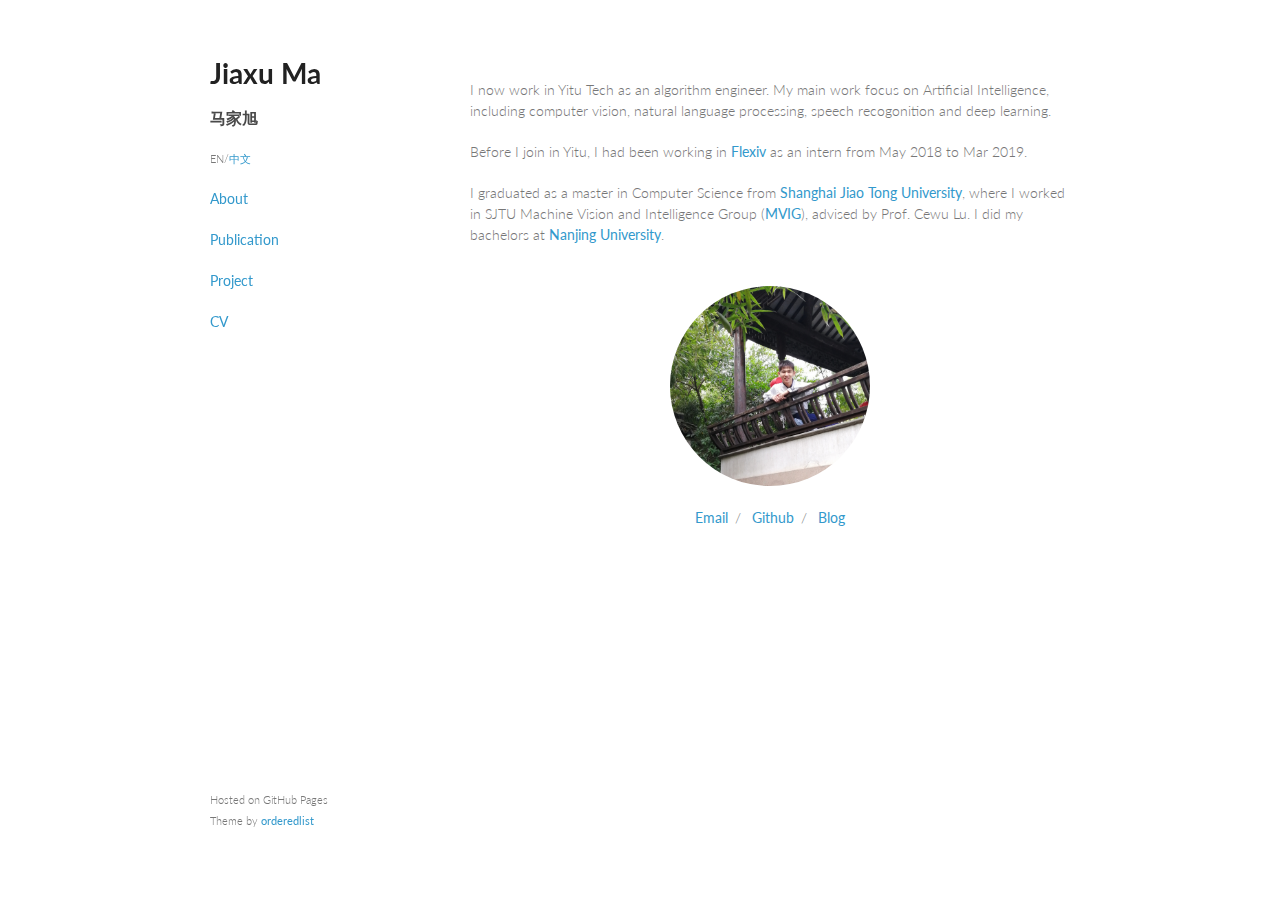
<file: index.html>
<!DOCTYPE html>
<html>

<head>
    <meta charset="utf-8">
    <meta http-equiv="X-UA-Compatible" content="chrome=1">
    <title>Jiaxu Ma</title>
    <link rel="stylesheet" href="stylesheets/styles.css">
    <link rel="stylesheet" href="stylesheets/pygment_trac.css">
    <link rel="stylesheet" href="https://cdnjs.cloudflare.com/ajax/libs/font-awesome/4.7.0/css/font-awesome.min.css">
    <link rel="stylesheet" href="https://fonts.googleapis.com/icon?family=Material+Icons">
    <meta name="viewport" content="width=device-width, initial-scale=1, user-scalable=no">
    <!--[if lt IE 9]>
    <script src="//html5shiv.googlecode.com/svn/trunk/html5.js"></script>
    <![endif]-->
    <!-- Global site tag (gtag.js) - Google Analytics -->
    <script async src="https://www.googletagmanager.com/gtag/js?id=UA-100985138-3"></script>
    <script>
        window.dataLayer = window.dataLayer || [];

        function gtag() {
            dataLayer.push(arguments);
        }
        gtag('js', new Date());

        gtag('config', 'UA-100985138-3');
    </script>


</head>

<body>
    <div class="wrapper">
        <header>
            <a href="index.html"><h1>Jiaxu Ma</h1></a>
            <h3>马家旭</h3>
            <p><small> EN/<a href="index-cn.html">中文</a></small></p>
            <p class="view"><a href="index.html">About<br>
            </a></p>

            <p class="view"><a href="project.html#publications">Publication<br></a></p>


            <p class="view"><a href="project.html#projects">Project<br></a></p>

            <p class="view"><a href="cv_en.pdf">CV<br></a></p>
        </header>

        <section>

            <br>

            <p>
                I now work in Yitu Tech as an algorithm engineer. My main work focus on Artificial Intelligence, including computer vision, natural language processing,
                speech recogonition and deep learning.
            </p>

            <p>
                Before I join in Yitu, I had been working in <a href="http://flexiv.com">Flexiv</a> as an intern from May 2018
                to Mar 2019.
            </p>


            <p>
                I graduated as a master in Computer Science from <a href="http://en.sjtu.edu.cn/">Shanghai Jiao Tong University</a>,
                where I worked in SJTU Machine Vision and Intelligence Group (<a
                    href="http://mvig.sjtu.edu.cn">MVIG</a>), advised by Prof. Cewu Lu.
                I did my bachelors at <a href="https://www.nju.edu.cn/EN/">Nanjing University</a>.
            </p>


            <!--<br>-->
            <!--<br>-->

            <br>

            <div style="text-align:center;height: 200px;">
                <img class="circular-image" style="height:200px;width:200px;border-radius: 50%;" src="jiaxu.jpeg"
                     alt="avatar">
            </div>

            <br>

            <section id="contact">
                <p style="text-align:center">&ensp;<a href="mailto:alexma@sjtu.edu.cn">Email</a>&ensp;/&ensp;
                    <a href="https://github.com/AlexMa011">Github</a>&ensp;/&ensp;
                    <a href="https://alexma011.github.io/blog/">Blog</a>&ensp;
                </p>
            </section>

        </section>


        <footer>
            <p>
                <small>Hosted on GitHub Pages <br>Theme by <a href=
"https://github.com/orderedlist">orderedlist</a></small></p>


        </footer>
    </div>
    <script src="javascripts/scale.fix.js">
    </script>
</body>

</html>
</file>
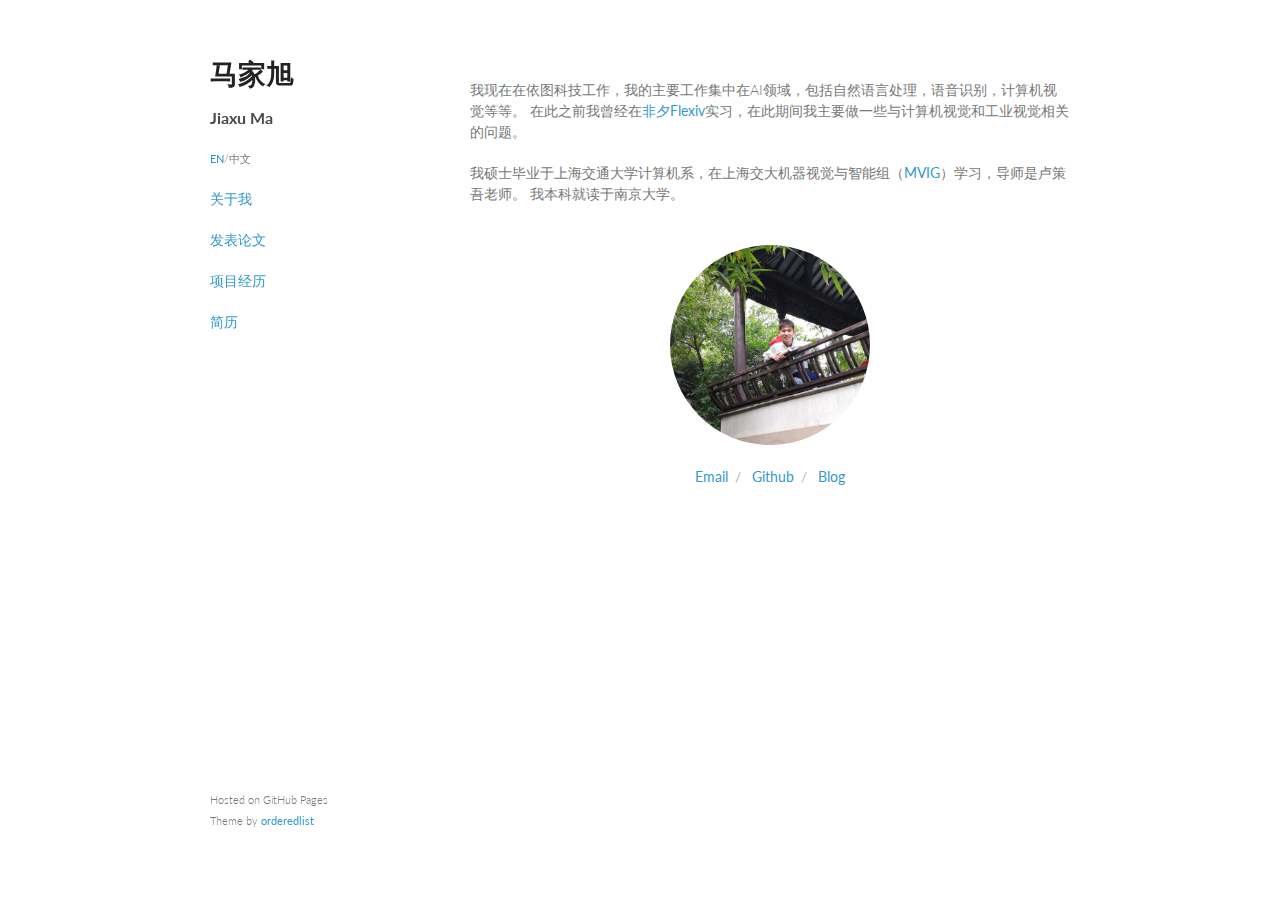
<file: index-cn.html>
<!DOCTYPE html>
<html>

<head>
    <meta charset="utf-8">
    <meta http-equiv="X-UA-Compatible" content="chrome=1">
    <title>Jiaxu Ma</title>
    <link rel="stylesheet" href="stylesheets/styles.css">
    <link rel="stylesheet" href="stylesheets/pygment_trac.css">
    <link rel="stylesheet" href="https://cdnjs.cloudflare.com/ajax/libs/font-awesome/4.7.0/css/font-awesome.min.css">
    <link rel="stylesheet" href="https://fonts.googleapis.com/icon?family=Material+Icons">
    <meta name="viewport" content="width=device-width, initial-scale=1, user-scalable=no">
    <!--[if lt IE 9]>
    <script src="//html5shiv.googlecode.com/svn/trunk/html5.js"></script>
    <![endif]-->
    <!-- Global site tag (gtag.js) - Google Analytics -->
    <script async src="https://www.googletagmanager.com/gtag/js?id=UA-100985138-3"></script>
    <script>
        window.dataLayer = window.dataLayer || [];

        function gtag() {
            dataLayer.push(arguments);
        }
        gtag('js', new Date());

        gtag('config', 'UA-100985138-3');
    </script>

</head>

<body>
    <div class="wrapper">
        <header>
            <a href="index-cn.html"><h1>马家旭</h1></a>
            <h3>Jiaxu Ma</h3>
            <p><small> <a href="index.html">EN</a>/中文</small></p>
            <p class="view"><a href="index-cn.html">关于我<br></a></p>
            <p class="view"><a href="project-cn.html#publications">发表论文<br></a></p>
            <p class="view"><a href="project-cn.html#projects">项目经历<br></a></p>
            <p class="view"><a href="cv_cn.pdf">简历<br></a></p>
        </header>
        <section>

            <br>

            <p>
                我现在在依图科技工作，我的主要工作集中在AI领域，包括自然语言处理，语音识别，计算机视觉等等。
                在此之前我曾经在<a href="http://flexiv.com/index_CN.html">非夕Flexiv</a>实习，在此期间我主要做一些与计算机视觉和工业视觉相关的问题。
            </p>

            <p>
                我硕士毕业于上海交通大学计算机系，在上海交大机器视觉与智能组（<a href="http://mvig.sjtu.edu.cn">MVIG</a>）学习，导师是卢策吾老师。
                我本科就读于南京大学。
            </p>


            <br>

            <div style="text-align:center;height: 200px;">
                <img class="circular-image" style="height:200px;width:200px;border-radius: 50%;" src="jiaxu.jpeg"
                     alt="avatar">
            </div>

            <br>

            <section id="contact">
                <p style="text-align:center">&ensp;<a href="mailto:alexma@sjtu.edu.cn">Email</a>&ensp;/&ensp;
                    <a href="https://github.com/AlexMa011">Github</a>&ensp;/&ensp;
                    <a href="https://alexma011.github.io/blog/">Blog</a>&ensp;
                </p>
            </section>


        </section>

        <footer>
            <p><small>Hosted on GitHub Pages <br>Theme by <a href=
"https://github.com/orderedlist">orderedlist</a></small></p>


        </footer>
    </div>
    <script src="javascripts/scale.fix.js">
    </script>
</body>

</html>
</file>
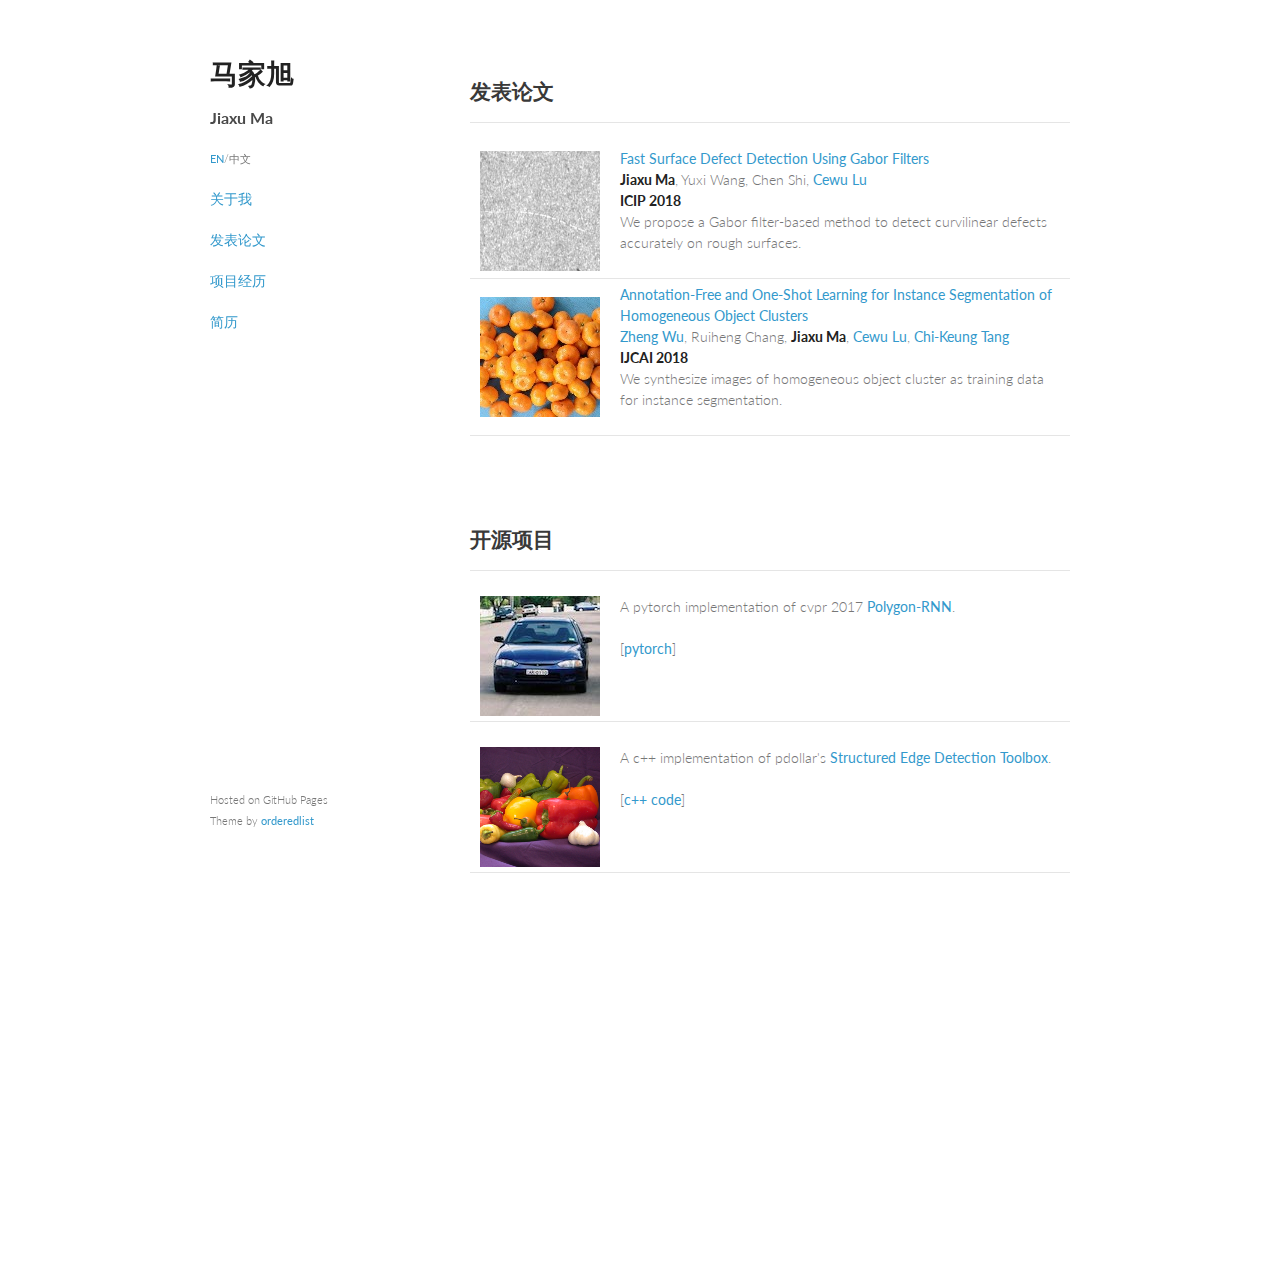
<file: project-cn.html>
<!DOCTYPE html>
<html>

<head>
    <meta charset="utf-8">
    <meta http-equiv="X-UA-Compatible" content="chrome=1">
    <title>Research</title>
    <link rel="stylesheet" href="stylesheets/styles.css">
    <link rel="stylesheet" href="stylesheets/pygment_trac.css">
    <link rel="stylesheet" href="stylesheets/text.css">
    <link rel="stylesheet" href="https://cdnjs.cloudflare.com/ajax/libs/font-awesome/4.7.0/css/font-awesome.min.css">
    <link rel="stylesheet" href="https://fonts.googleapis.com/icon?family=Material+Icons">
    <meta name="viewport" content="width=device-width, initial-scale=1, user-scalable=no">
    <script type="text/javascript" src="javascripts/animation.js"></script>
    <!--[if lt IE 9]>
    <script src="//html5shiv.googlecode.com/svn/trunk/html5.js"></script>
    <![endif]-->
</head>

<body>
<div class="wrapper">
    <header>
        <a href="index-cn.html"><h1>马家旭</h1></a>
        <h3>Jiaxu Ma</h3>
        <p>
            <small><a href="index.html">EN</a>/中文</small>
        </p>
        <p class="view"><a href="index-cn.html">关于我<br></a></p>
        <p class="view"><a href="project-cn.html#publications">发表论文<br></a></p>
        <p class="view"><a href="project-cn.html#projects">项目经历<br></a></p>
        <p class="view"><a href="cv_cn.pdf">简历<br></a></p>
    </header>

    <section id="publications">

        <br>

        <h2>发表论文</h2>
        <hr>

        <table width="100%" align="center" border="0" cellspacing="0" cellpadding="20">
            <tr onmouseout="show_img('defect_image','./img/defect_before.png')"
                onmouseover="show_img('defect_image','./img/defect_after.png')">
                <td width="20%">
                    <div class="one">
                        <img src="./img/defect_before.png" id="defect_image">
                    </div>
                </td>
                <td valign="top" width="80%">
                    <a href="https://ieeexplore.ieee.org/document/8451351/">
                        <papertitle>Fast Surface Defect Detection Using Gabor Filters</papertitle>
                    </a>
                    <br>
                    <strong>Jiaxu Ma</strong>, Yuxi Wang, Chen Shi,
                    <a href="http://mvig.sjtu.edu.cn/">Cewu Lu</a>
                    <br>
                    <strong>ICIP 2018 </strong>
                    <br>
                    <p>We propose a Gabor filter-based method to detect curvilinear defects accurately on rough
                        surfaces.</p>
                </td>
            </tr>

            <tr onmouseout="show_img('seg_image','./img/seg_before.jpg')"
                onmouseover="show_img('seg_image','./img/seg_after.jpg')">
                <td width="20%">
                    <div class="one">
                        <img src="./img/seg_before.jpg" id="seg_image">
                    </div>
                </td>
                <td valign="top" width="80%">
                    <a href="https://arxiv.org/abs/1802.00383">
                        <papertitle>Annotation-Free and One-Shot Learning for Instance Segmentation of
                            Homogeneous Object Clusters
                        </papertitle>
                    </a>
                    <br>
                    <a href="https://zhengwu-blog.github.io/About.html">Zheng Wu</a>,
                    Ruiheng Chang,
                    <strong>Jiaxu Ma</strong>,
                    <a href="http://mvig.sjtu.edu.cn/">Cewu Lu</a>,
                    <a href="http://www.cs.ust.hk/~cktang">Chi-Keung Tang</a>
                    <br>
                    <strong>IJCAI 2018 </strong>
                    <br>
                    <!--<em>arXiv Preprint</em>, 2018 <br>-->
                    <p>We synthesize images of homogeneous object cluster as training data for instance
                        segmentation. </p>
                </td>
            </tr>

        </table>


    </section>

    <section id="projects">

        <br>

        <h2>开源项目</h2>
        <hr>

        <table width="100%" align="center" border="0" cellspacing="0" cellpadding="20">

            <tr onmouseout="show_img('poly_image','./img/poly_before.jpg')"
                onmouseover="show_img('poly_image','./img/poly_after.jpg')">
                <td width="20%">
                    <div class="one">
                        <img src="./img/poly_before.jpg" id="poly_image">
                    </div>
                </td>
                <td valign="top" width="80%">
                    <papertitle>A pytorch implementation of cvpr 2017 <a href="http://www.cs.toronto.edu/polyrnn/poly_cvpr17">Polygon-RNN</a>.
                    </papertitle>
                    <br>
                    <br>
                    [<a href="https://github.com/AlexMa011/pytorch-polygon-rnn">pytorch</a>]
                </td>
            </tr>

        </table>

        <table width="100%" align="center" border="0" cellspacing="0" cellpadding="20">

            <tr onmouseout="show_img('edge_image','./img/peppers_before.png')"
                onmouseover="show_img('edge_image','./img/peppers_after.png')">
                <td width="20%">
                    <div class="one">
                        <img src="./img/peppers_before.png" id="edge_image">
                    </div>
                </td>
                <td valign="top" width="80%">
                    <papertitle>A c++ implementation of pdollar's <a href="https://github.com/pdollar/edges">Structured
                        Edge
                        Detection Toolbox</a>.
                    </papertitle>
                    <br>
                    <br>
                    [<a href="https://github.com/AlexMa011/edgeBoxes-Cpp-version">c++ code</a>]
                </td>
            </tr>

        </table>


    </section>

    <section id="blank">
        <br><br><br><br><br><br><br><br><br><br><br><br><br><br>
    </section>

    <footer>
        <p>
            <small>Hosted on GitHub Pages <br>Theme by <a href=
                                                                  "https://github.com/orderedlist">orderedlist</a>
            </small>
        </p>


    </footer>
</div>
<script src="javascripts/scale.fix.js">
</script>
</body>

</html>
</file>
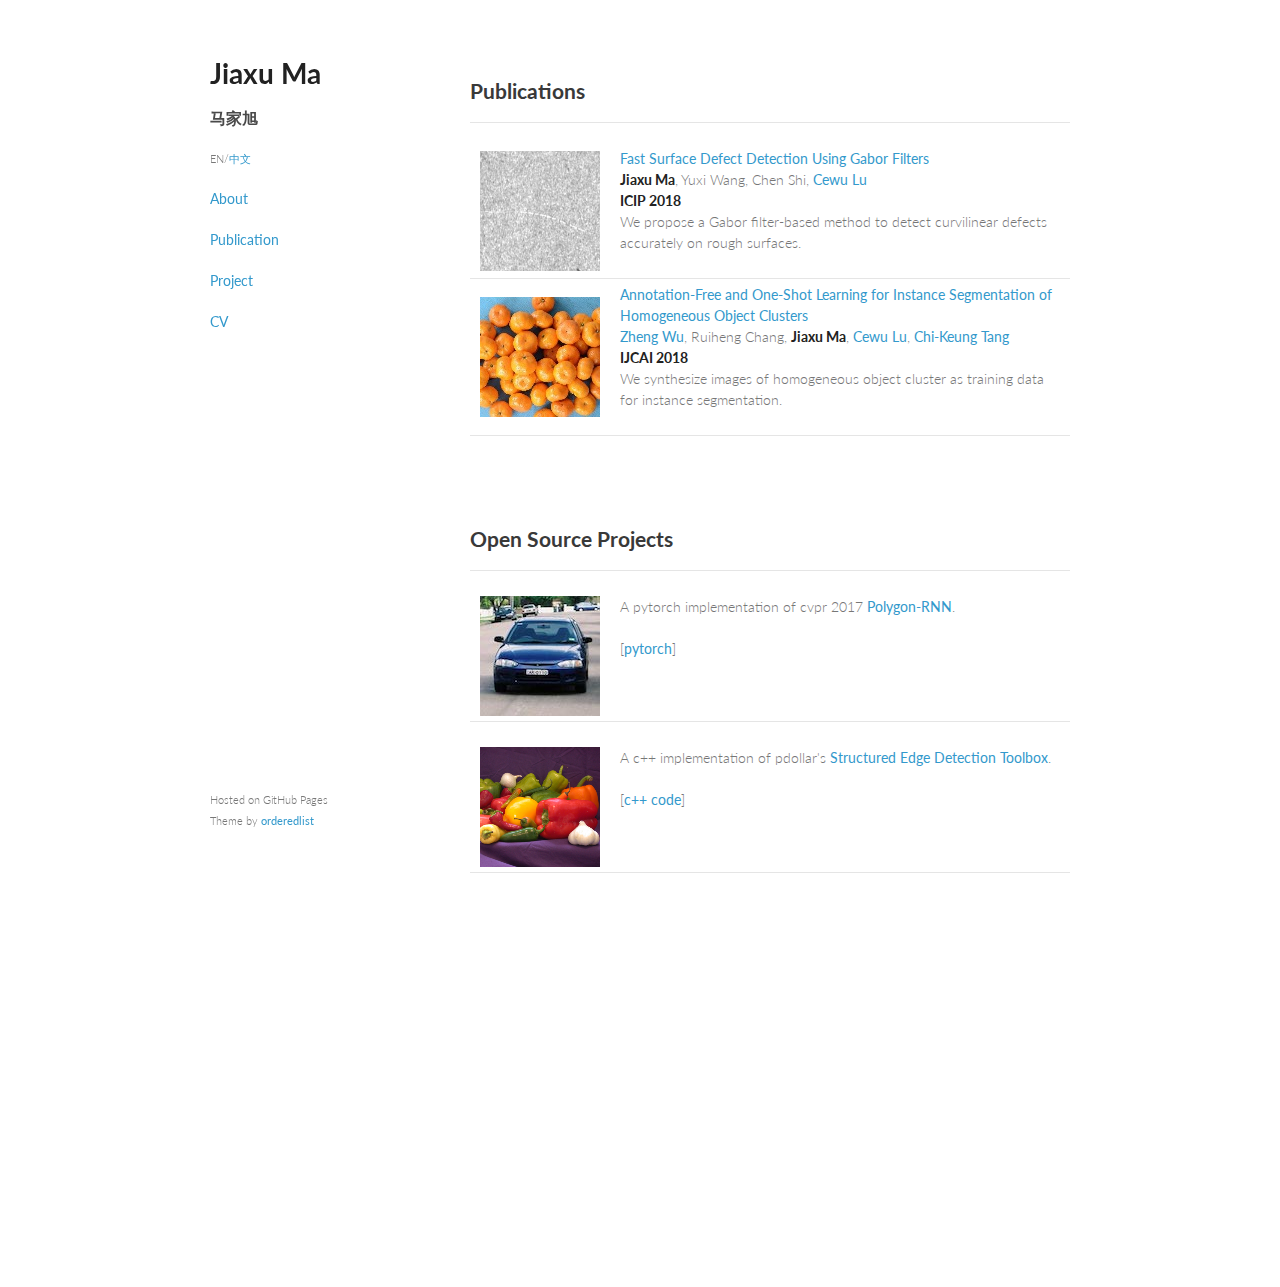
<file: project.html>
<!DOCTYPE html>
<html>

<head>
    <meta charset="utf-8">
    <meta http-equiv="X-UA-Compatible" content="chrome=1">
    <title>Research</title>
    <link rel="stylesheet" href="stylesheets/styles.css">
    <link rel="stylesheet" href="stylesheets/pygment_trac.css">
    <link rel="stylesheet" href="stylesheets/text.css">
    <link rel="stylesheet" href="https://cdnjs.cloudflare.com/ajax/libs/font-awesome/4.7.0/css/font-awesome.min.css">
    <link rel="stylesheet" href="https://fonts.googleapis.com/icon?family=Material+Icons">
    <meta name="viewport" content="width=device-width, initial-scale=1, user-scalable=no">
    <script type="text/javascript" src="javascripts/animation.js"></script>
    <!--[if lt IE 9]>
    <script src="//html5shiv.googlecode.com/svn/trunk/html5.js"></script>
    <![endif]-->
</head>

<body>
<div class="wrapper">
    <header>
        <a href="index.html"><h1>Jiaxu Ma</h1></a>
        <h3>马家旭</h3>
        <p>
            <small> EN/<a href="index-cn.html">中文</a></small>
        </p>
        <p class="view"><a href="index.html">About<br>
        </a></p>

        <p class="view"><a href="project.html#publications">Publication<br></a></p>


        <p class="view"><a href="project.html#projects">Project<br></a></p>

        <p class="view"><a href="cv_en.pdf">CV<br></a></p>
    </header>

    <section id="publications">

        <br>

        <h2>Publications</h2>
        <hr>

        <table width="100%" align="center" border="0" cellspacing="0" cellpadding="20">
            <tr onmouseout="show_img('defect_image','./img/defect_before.png')"
                onmouseover="show_img('defect_image','./img/defect_after.png')">
                <td width="20%">
                    <div class="one">
                        <img src="./img/defect_before.png" id="defect_image">
                    </div>
                </td>
                <td valign="top" width="80%">
                    <a href="https://ieeexplore.ieee.org/document/8451351/">
                        <papertitle>Fast Surface Defect Detection Using Gabor Filters</papertitle>
                    </a>
                    <br>
                    <strong>Jiaxu Ma</strong>, Yuxi Wang, Chen Shi,
                    <a href="http://mvig.sjtu.edu.cn/">Cewu Lu</a>
                    <br>
                    <strong>ICIP 2018 </strong>
                    <br>
                    <p>We propose a Gabor filter-based method to detect curvilinear defects accurately on rough
                        surfaces.</p>
                </td>
            </tr>

            <tr onmouseout="show_img('seg_image','./img/seg_before.jpg')"
                onmouseover="show_img('seg_image','./img/seg_after.jpg')">
                <td width="20%">
                    <div class="one">
                        <img src="./img/seg_before.jpg" id="seg_image">
                    </div>
                </td>
                <td valign="top" width="80%">
                    <a href="https://arxiv.org/abs/1802.00383">
                        <papertitle>Annotation-Free and One-Shot Learning for Instance Segmentation of
                            Homogeneous Object Clusters
                        </papertitle>
                    </a>
                    <br>
                    <a href="https://zhengwu-blog.github.io/About.html">Zheng Wu</a>,
                    Ruiheng Chang,
                    <strong>Jiaxu Ma</strong>,
                    <a href="http://mvig.sjtu.edu.cn/">Cewu Lu</a>,
                    <a href="http://www.cs.ust.hk/~cktang">Chi-Keung Tang</a>
                    <br>
                    <strong>IJCAI 2018 </strong>
                    <br>
                    <!--<em>arXiv Preprint</em>, 2018 <br>-->
                    <p>We synthesize images of homogeneous object cluster as training data for instance
                        segmentation. </p>
                </td>
            </tr>

        </table>


    </section>

    <section id="projects">

        <br>

        <h2>Open Source Projects</h2>
        <hr>

        <table width="100%" align="center" border="0" cellspacing="0" cellpadding="20">

            <tr onmouseout="show_img('poly_image','./img/poly_before.jpg')"
                onmouseover="show_img('poly_image','./img/poly_after.jpg')">
                <td width="20%">
                    <div class="one">
                        <img src="./img/poly_before.jpg" id="poly_image">
                    </div>
                </td>
                <td valign="top" width="80%">
                    <papertitle>A pytorch implementation of cvpr 2017 <a href="http://www.cs.toronto.edu/polyrnn/poly_cvpr17">Polygon-RNN</a>.
                    </papertitle>
                    <br>
                    <br>
                    [<a href="https://github.com/AlexMa011/pytorch-polygon-rnn">pytorch</a>]
                </td>
            </tr>

        </table>

        <table width="100%" align="center" border="0" cellspacing="0" cellpadding="20">

            <tr onmouseout="show_img('edge_image','./img/peppers_before.png')"
                onmouseover="show_img('edge_image','./img/peppers_after.png')">
                <td width="20%">
                    <div class="one">
                        <img src="./img/peppers_before.png" id="edge_image">
                    </div>
                </td>
                <td valign="top" width="80%">
                    <papertitle>A c++ implementation of pdollar's <a href="https://github.com/pdollar/edges">Structured
                        Edge
                        Detection Toolbox</a>.
                    </papertitle>
                    <br>
                    <br>
                    [<a href="https://github.com/AlexMa011/edgeBoxes-Cpp-version">c++ code</a>]
                </td>
            </tr>

        </table>


    </section>

    <section id="blank">
        <br><br><br><br><br><br><br><br><br><br><br><br><br><br>
    </section>




    <footer>
        <p>
            <small>Hosted on GitHub Pages <br>Theme by <a href=
                                                                  "https://github.com/orderedlist">orderedlist</a>
            </small>
        </p>


    </footer>
</div>
<script src="javascripts/scale.fix.js">
</script>
</body>

</html>
</file>
<file: stylesheets/styles.css>
@import url(https://fonts.googleapis.com/css?family=Lato:300italic,700italic,300,700);

body {
  padding:50px;
  font:14px/1.5 Lato, "Helvetica Neue", Helvetica, Arial, sans-serif;
  color:#777;
  font-weight:300;
}

h1, h2, h3, h4, h5, h6 {
  color:#222;
  margin:0 0 20px;
}

p, ul, ol, table, pre, dl {
  margin:0 0 20px;
}

h1, h2, h3 {
  line-height:1.1;
}

h1 {
  font-size:28px;
}

h2 {
  color:#393939;
}

h3, h4, h5, h6 {
  color:#494949;
}

a {
  color:#39c;
  font-weight:400;
  text-decoration:none;
}

a:hover {
  color:#069;
}

a small {
  font-size:11px;
  color:#777;
  margin-top:-0.6em;
  display:block;
}

a:hover small {
  color:#777;
}

.wrapper {
  width:860px;
  margin:0 auto;
}

blockquote {
  border-left:1px solid #e5e5e5;
  margin:0;
  padding:0 0 0 20px;
  font-style:italic;
}

code, pre {
  font-family:Monaco, Bitstream Vera Sans Mono, Lucida Console, Terminal, monospace;
  color:#333;
  font-size:12px;
}

pre {
  padding:8px 15px;
  background: #f8f8f8;
  border-radius:5px;
  border:1px solid #e5e5e5;
  overflow-x: auto;
}

table {
  width:100%;
  border-collapse:collapse;
}

th, td {
  text-align:left;
  padding:5px 10px;
  border-bottom:1px solid #e5e5e5;
}

dt {
  color:#444;
  font-weight:700;
}

th {
  color:#444;
}

img {
  max-width:100%;
}

.circular-image {
    width: 100px;
    height: 100px;
    border-radius: 50%;
}

header {
  width: 250px;
  float:left;
  position:fixed;
}

header ul {
  list-style:none;
  height:40px;

  padding:0;

  background: #eee;
  background: -moz-linear-gradient(top, #f8f8f8 0%, #dddddd 100%);
  background: -webkit-gradient(linear, left top, left bottom, color-stop(0%,#f8f8f8), color-stop(100%,#dddddd));
  background: -webkit-linear-gradient(top, #f8f8f8 0%,#dddddd 100%);
  background: -o-linear-gradient(top, #f8f8f8 0%,#dddddd 100%);
  background: -ms-linear-gradient(top, #f8f8f8 0%,#dddddd 100%);
  background: linear-gradient(top, #f8f8f8 0%,#dddddd 100%);

  border-radius:5px;
  border:1px solid #d2d2d2;
  box-shadow:inset #fff 0 1px 0, inset rgba(0,0,0,0.03) 0 -1px 0;
  width:270px;
}

header li {
  width:89px;
  float:left;
  border-right:1px solid #d2d2d2;
  height:40px;
}

header li:first-child a {
  border-radius:5px 0 0 5px;
}

header li:last-child a {
  border-radius:0 5px 5px 0;
}

header ul a {
  line-height:1;
  font-size:11px;
  color:#999;
  display:block;
  text-align:center;
  padding-top:6px;
  height:34px;
}

header ul a:hover {
  color:#999;
  background: -moz-linear-gradient(top, #fff 0%, #ddd 100%);
  background: -webkit-gradient(linear, left top, left bottom, color-stop(0%,#fff), color-stop(100%,#ddd));
  background: -webkit-linear-gradient(top, #fff 0%,#ddd 100%);
  background: -o-linear-gradient(top, #fff 0%,#ddd 100%);
  background: -ms-linear-gradient(top, #fff 0%,#ddd 100%);
  background: linear-gradient(top, #fff 0%,#ddd 100%);
}

header ul a:active {
  -webkit-box-shadow: inset 0px 2px 2px 0px #ddd;
  -moz-box-shadow: inset 0px 2px 2px 0px #ddd;
  box-shadow: inset 0px 2px 2px 0px #ddd;
}

strong {
  color:#222;
  font-weight:700;
}

header ul li + li {
  width:88px;
  border-left:1px solid #fff;
}

header ul li + li + li {
  border-right:none;
  width:89px;
}

header ul a strong {
  font-size:14px;
  display:block;
  color:#222;
}

ul {
    list-style:none;
}

i {
    padding-right:10px;
    padding-left:10px;
}

section {
  width: 600px;
  float:right;
  padding-bottom:50px;
}

small {
  font-size:11px;
}

hr {
  border:0;
  background:#e5e5e5;
  height:1px;
  margin:0 0 20px;
}

footer {
  width:270px;
  float:left;
  position:fixed;
  bottom:50px;
}

@media print, screen and (max-width: 960px) {

  div.wrapper {
    width:auto;
    margin:0;
  }

  header, section, footer {
    float:none;
    position:static;
    width:auto;
  }

  header {
    padding-right:320px;
  }

  section {
    border:1px solid #e5e5e5;
    border-width:1px 0;
    padding:20px 0;
    margin:0 0 20px;
  }

  header a small {
    display:inline;
  }

  header ul {
    position:absolute;
    right:50px;
    top:52px;
  }
}

@media print, screen and (max-width: 720px) {
  body {
    word-wrap:break-word;
  }

  header {
    padding:0;
  }

  header ul, header p.view {
    position:static;
  }

  pre, code {
    word-wrap:normal;
  }
}

@media print, screen and (max-width: 480px) {
  body {
    padding:15px;
  }

  header ul {
    display:none;
  }
}

@media print {
  body {
    padding:0.4in;
    font-size:12pt;
    color:#444;
  }
}
</file>
<file: stylesheets/pygment_trac.css>
.highlight  { background: #ffffff; }
.highlight .c { color: #999988; font-style: italic } /* Comment */
.highlight .err { color: #a61717; background-color: #e3d2d2 } /* Error */
.highlight .k { font-weight: bold } /* Keyword */
.highlight .o { font-weight: bold } /* Operator */
.highlight .cm { color: #999988; font-style: italic } /* Comment.Multiline */
.highlight .cp { color: #999999; font-weight: bold } /* Comment.Preproc */
.highlight .c1 { color: #999988; font-style: italic } /* Comment.Single */
.highlight .cs { color: #999999; font-weight: bold; font-style: italic } /* Comment.Special */
.highlight .gd { color: #000000; background-color: #ffdddd } /* Generic.Deleted */
.highlight .gd .x { color: #000000; background-color: #ffaaaa } /* Generic.Deleted.Specific */
.highlight .ge { font-style: italic } /* Generic.Emph */
.highlight .gr { color: #aa0000 } /* Generic.Error */
.highlight .gh { color: #999999 } /* Generic.Heading */
.highlight .gi { color: #000000; background-color: #ddffdd } /* Generic.Inserted */
.highlight .gi .x { color: #000000; background-color: #aaffaa } /* Generic.Inserted.Specific */
.highlight .go { color: #888888 } /* Generic.Output */
.highlight .gp { color: #555555 } /* Generic.Prompt */
.highlight .gs { font-weight: bold } /* Generic.Strong */
.highlight .gu { color: #800080; font-weight: bold; } /* Generic.Subheading */
.highlight .gt { color: #aa0000 } /* Generic.Traceback */
.highlight .kc { font-weight: bold } /* Keyword.Constant */
.highlight .kd { font-weight: bold } /* Keyword.Declaration */
.highlight .kn { font-weight: bold } /* Keyword.Namespace */
.highlight .kp { font-weight: bold } /* Keyword.Pseudo */
.highlight .kr { font-weight: bold } /* Keyword.Reserved */
.highlight .kt { color: #445588; font-weight: bold } /* Keyword.Type */
.highlight .m { color: #009999 } /* Literal.Number */
.highlight .s { color: #d14 } /* Literal.String */
.highlight .na { color: #008080 } /* Name.Attribute */
.highlight .nb { color: #0086B3 } /* Name.Builtin */
.highlight .nc { color: #445588; font-weight: bold } /* Name.Class */
.highlight .no { color: #008080 } /* Name.Constant */
.highlight .ni { color: #800080 } /* Name.Entity */
.highlight .ne { color: #990000; font-weight: bold } /* Name.Exception */
.highlight .nf { color: #990000; font-weight: bold } /* Name.Function */
.highlight .nn { color: #555555 } /* Name.Namespace */
.highlight .nt { color: #000080 } /* Name.Tag */
.highlight .nv { color: #008080 } /* Name.Variable */
.highlight .ow { font-weight: bold } /* Operator.Word */
.highlight .w { color: #bbbbbb } /* Text.Whitespace */
.highlight .mf { color: #009999 } /* Literal.Number.Float */
.highlight .mh { color: #009999 } /* Literal.Number.Hex */
.highlight .mi { color: #009999 } /* Literal.Number.Integer */
.highlight .mo { color: #009999 } /* Literal.Number.Oct */
.highlight .sb { color: #d14 } /* Literal.String.Backtick */
.highlight .sc { color: #d14 } /* Literal.String.Char */
.highlight .sd { color: #d14 } /* Literal.String.Doc */
.highlight .s2 { color: #d14 } /* Literal.String.Double */
.highlight .se { color: #d14 } /* Literal.String.Escape */
.highlight .sh { color: #d14 } /* Literal.String.Heredoc */
.highlight .si { color: #d14 } /* Literal.String.Interpol */
.highlight .sx { color: #d14 } /* Literal.String.Other */
.highlight .sr { color: #009926 } /* Literal.String.Regex */
.highlight .s1 { color: #d14 } /* Literal.String.Single */
.highlight .ss { color: #990073 } /* Literal.String.Symbol */
.highlight .bp { color: #999999 } /* Name.Builtin.Pseudo */
.highlight .vc { color: #008080 } /* Name.Variable.Class */
.highlight .vg { color: #008080 } /* Name.Variable.Global */
.highlight .vi { color: #008080 } /* Name.Variable.Instance */
.highlight .il { color: #009999 } /* Literal.Number.Integer.Long */

.type-csharp .highlight .k { color: #0000FF }
.type-csharp .highlight .kt { color: #0000FF }
.type-csharp .highlight .nf { color: #000000; font-weight: normal }
.type-csharp .highlight .nc { color: #2B91AF }
.type-csharp .highlight .nn { color: #000000 }
.type-csharp .highlight .s { color: #A31515 }
.type-csharp .highlight .sc { color: #A31515 }
</file>
<file: stylesheets/text.css>
.one {
    width: 120px;
    height: 120px;
    position: relative;
}

.two {
    width: 120px;
    height: 120px;
    position: absolute;
    transition: opacity .2s ease-in-out;
    -moz-transition: opacity .2s ease-in-out;
    -webkit-transition: opacity .2s ease-in-out;
    opacity: 0;
}

.fade {
    transition: opacity .2s ease-in-out;
    -moz-transition: opacity .2s ease-in-out;
    -webkit-transition: opacity .2s ease-in-out;
}

span.highlight {
    background-color: #ffffd0;
}
</file>
